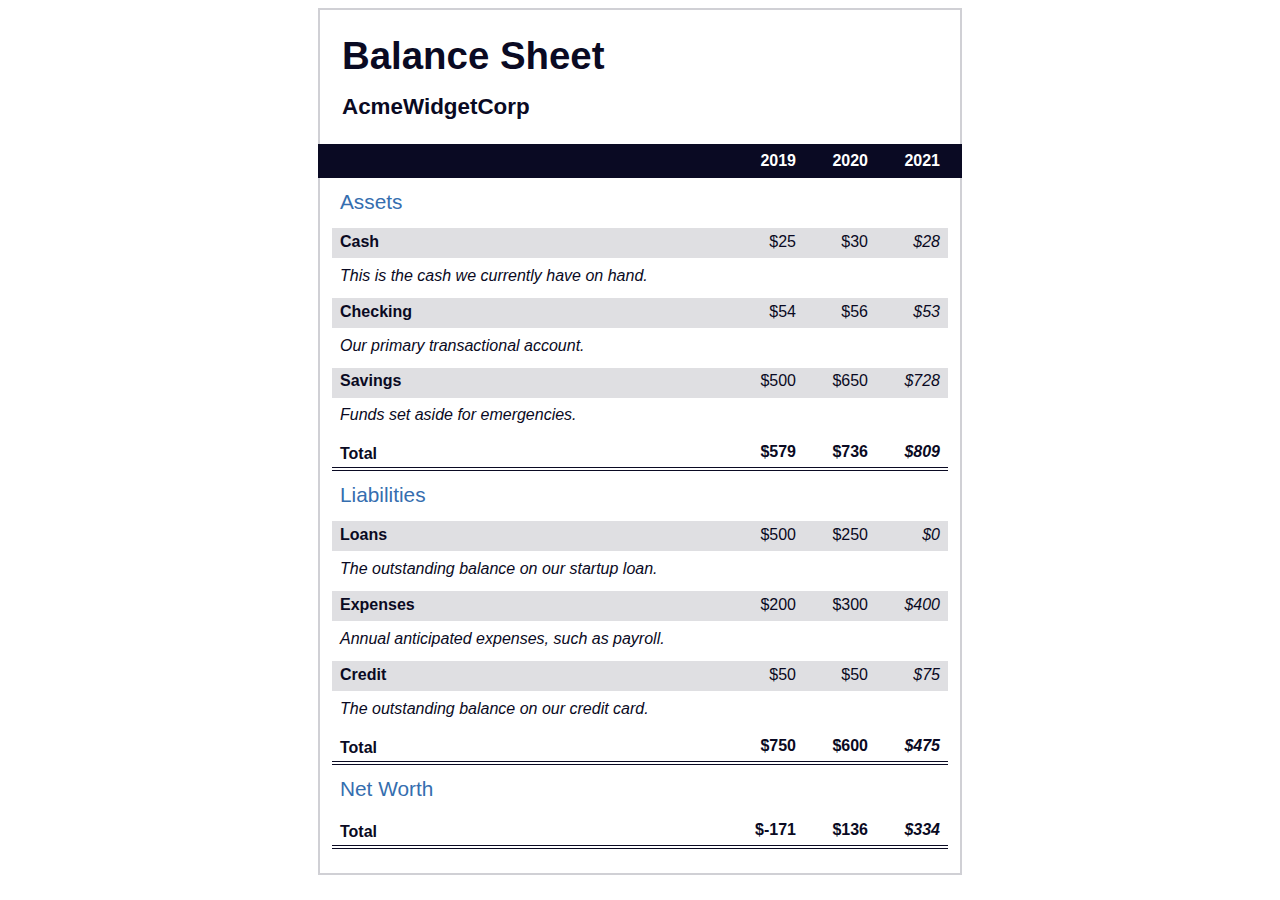
<file: BalanceSheet/index.html>
<!DOCTYPE html>
<html>
  <head>
    <meta charset="UTF-8">
    <meta name="viewport" content="width=device-width, initial-scale=1.0">
    <title>Balance Sheet</title>
    <link rel="stylesheet" type="text/css" href="./styles.css">
  </head>
  <body>
    <main>
      <section aria-labelledby="table_header">
        <h1 id="table_header">
          <span class="flex">
            <span>AcmeWidgetCorp</span>
            <span>Balance Sheet</span>
          </span>
        </h1>
        <div id="years" aria-hidden="true">
          <span class="year">2019</span>
          <span class="year">2020</span>
          <span class="year">2021</span>
        </div>
        <div class="table-wrap">
          <table>
            <caption>Assets</caption>
            <thead>
              <tr>
                <td></td>
                <th><span class="sr-only year">2019</span></th>
                <th><span class="sr-only year">2020</span></th>
                <th class="current"><span class="sr-only year">2021</span></th>
              </tr>
            </thead>
            <tbody>
              <tr class="data">
                <th>Cash <span class="description">This is the cash we currently have on hand.</span></th>
                <td>$25</td>
                <td>$30</td>
                <td class="current">$28</td>
              </tr>
              <tr class="data">
                <th>Checking <span class="description">Our primary transactional account.</span></th>
                <td>$54</td>
                <td>$56</td>
                <td class="current">$53</td>
              </tr>
              <tr class="data">
                <th>Savings <span class="description">Funds set aside for emergencies.</span></th>
                <td>$500</td>
                <td>$650</td>
                <td class="current">$728</td>
              </tr>
              <tr class="total">
                <th>Total <span class="sr-only">Assets</span></th>
                <td>$579</td>
                <td>$736</td>
                <td class="current">$809</td>
              </tr>
            </tbody>
          </table>
          <table>
            <caption>Liabilities</caption>
            <thead>
              <tr>
              <td></td>
              <th><span class="sr-only">2019</span></th>
              <th><span class="sr-only">2020</span></th>
              <th><span class="sr-only">2021</span></th>
              </tr>
            </thead>
            <tbody>
              <tr class="data">
                <th>Loans <span class="description">The outstanding balance on our startup loan.</span></th>
                <td>$500</td>
                <td>$250</td>
                <td class="current">$0</td>
              </tr>
              <tr class="data">
                <th>Expenses <span class="description">Annual anticipated expenses, such as payroll.</span></th>
                <td>$200</td>
                <td>$300</td>
                <td class="current">$400</td>
              </tr>
              <tr class="data">
                <th>Credit <span class="description">The outstanding balance on our credit card.</span></th>
                <td>$50</td>
                <td>$50</td>
                <td class="current">$75</td>
              </tr>
              <tr class="total">
                <th>Total <span class="sr-only">Liabilities</span></th>
                <td>$750</td>
                <td>$600</td>
                <td class="current">$475</td>
              </tr>
            </tbody>
          </table>
          <table>
            <caption>Net Worth</caption>
            <thead>
              <tr>
              <td></td>
              <th><span class="sr-only">2019</span></th>
              <th><span class="sr-only">2020</span></th>
              <th><span class="sr-only">2021</span></th>
              </tr>
            </thead>
            <tbody>
              <tr class="total">
                <th>Total <span class="sr-only">Net Worth</span></th>
                <td>$-171</td>
                <td>$136</td>
                <td class="current">$334</td>
              </tr>
            </tbody>
          </table>
        </div>
      </section>
    </main>
  </body>
</html>
</file>
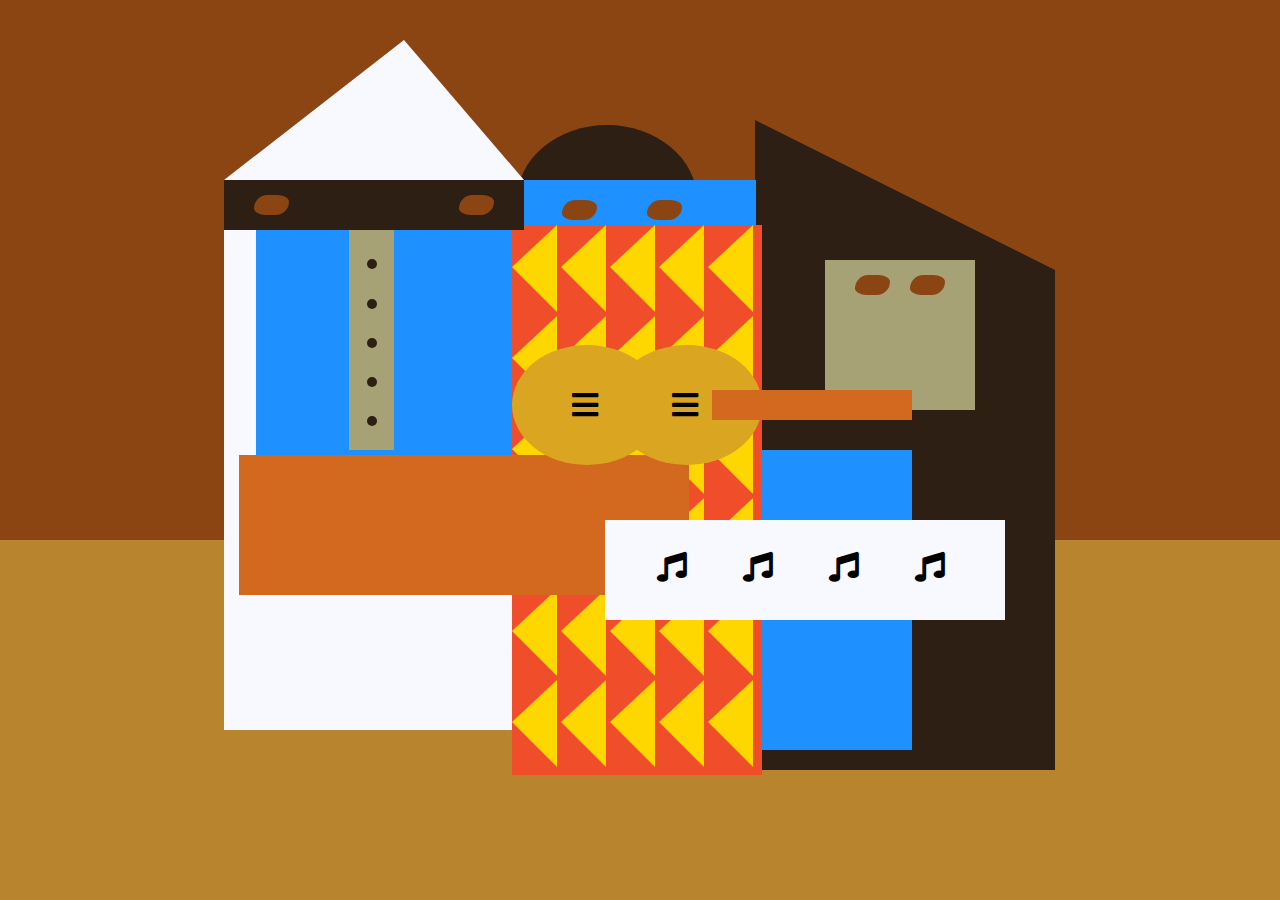
<file: PicassoPainting/index.html>
<!DOCTYPE html>
<html>
  <head>
    <meta charset="utf-8">
    <title>Picasso Painting</title>
    <link rel="stylesheet" type="text/css" href="./styles.css" />
    <link rel="stylesheet" href="https://use.fontawesome.com/releases/v5.8.2/css/all.css">
  </head>
  <body>
    <div id="back-wall"></div>
        <div class="characters">
          <div id="offwhite-character">
            <div id="white-hat"></div>
            <div id="black-mask">
              <div class="eyes left"></div>
              <div class="eyes right"></div>
            </div>
            <div id="gray-instrument">
              <div class="black-dot"></div>
              <div class="black-dot"></div>
              <div class="black-dot"></div>
              <div class="black-dot"></div>
              <div class="black-dot"></div>
            </div>
            <div id="tan-table"></div>
          </div>
          <div id="black-character">
            <div id="black-hat"></div>
            <div id="gray-mask">
              <div class="eyes left"></div>
              <div class="eyes right"></div>
            </div>
            <div id="white-paper">
              <i class="fas fa-music"></i>
              <i class="fas fa-music"></i>
              <i class="fas fa-music"></i>
              <i class="fas fa-music"></i>
            </div>
          </div>
          <div class="blue" id="blue-left"></div>
          <div class="blue" id="blue-right"></div>
          <div id="orange-character">
            <div id="black-round-hat"></div>
            <div id="eyes-div">
              <div class="eyes left"></div>
              <div class="eyes right"></div>
            </div>
            <div id="triangles">
              <div class="triangle"></div>
              <div class="triangle"></div>
              <div class="triangle"></div>
              <div class="triangle"></div>
              <div class="triangle"></div>
              <div class="triangle"></div>
              <div class="triangle"></div>
              <div class="triangle"></div>
              <div class="triangle"></div>
              <div class="triangle"></div>
              <div class="triangle"></div>
              <div class="triangle"></div>
              <div class="triangle"></div>
              <div class="triangle"></div>
              <div class="triangle"></div>
              <div class="triangle"></div>
              <div class="triangle"></div>
              <div class="triangle"></div>
              <div class="triangle"></div>
              <div class="triangle"></div>
              <div class="triangle"></div>
              <div class="triangle"></div>
              <div class="triangle"></div>
              <div class="triangle"></div>
              <div class="triangle"></div>
              <div class="triangle"></div>
              <div class="triangle"></div>
              <div class="triangle"></div>
              <div class="triangle"></div>
              <div class="triangle"></div>
            </div>
            <div id="guitar">
              <div class="guitar" id="guitar-left">
                <i class="fas fa-bars"></i>
              </div>
              <div class="guitar" id="guitar-right">
                <i class="fas fa-bars"></i>
              </div>
              <div id="guitar-neck"></div>
            </div>
          </div>
        </div>
  </body>
</html>
</file>
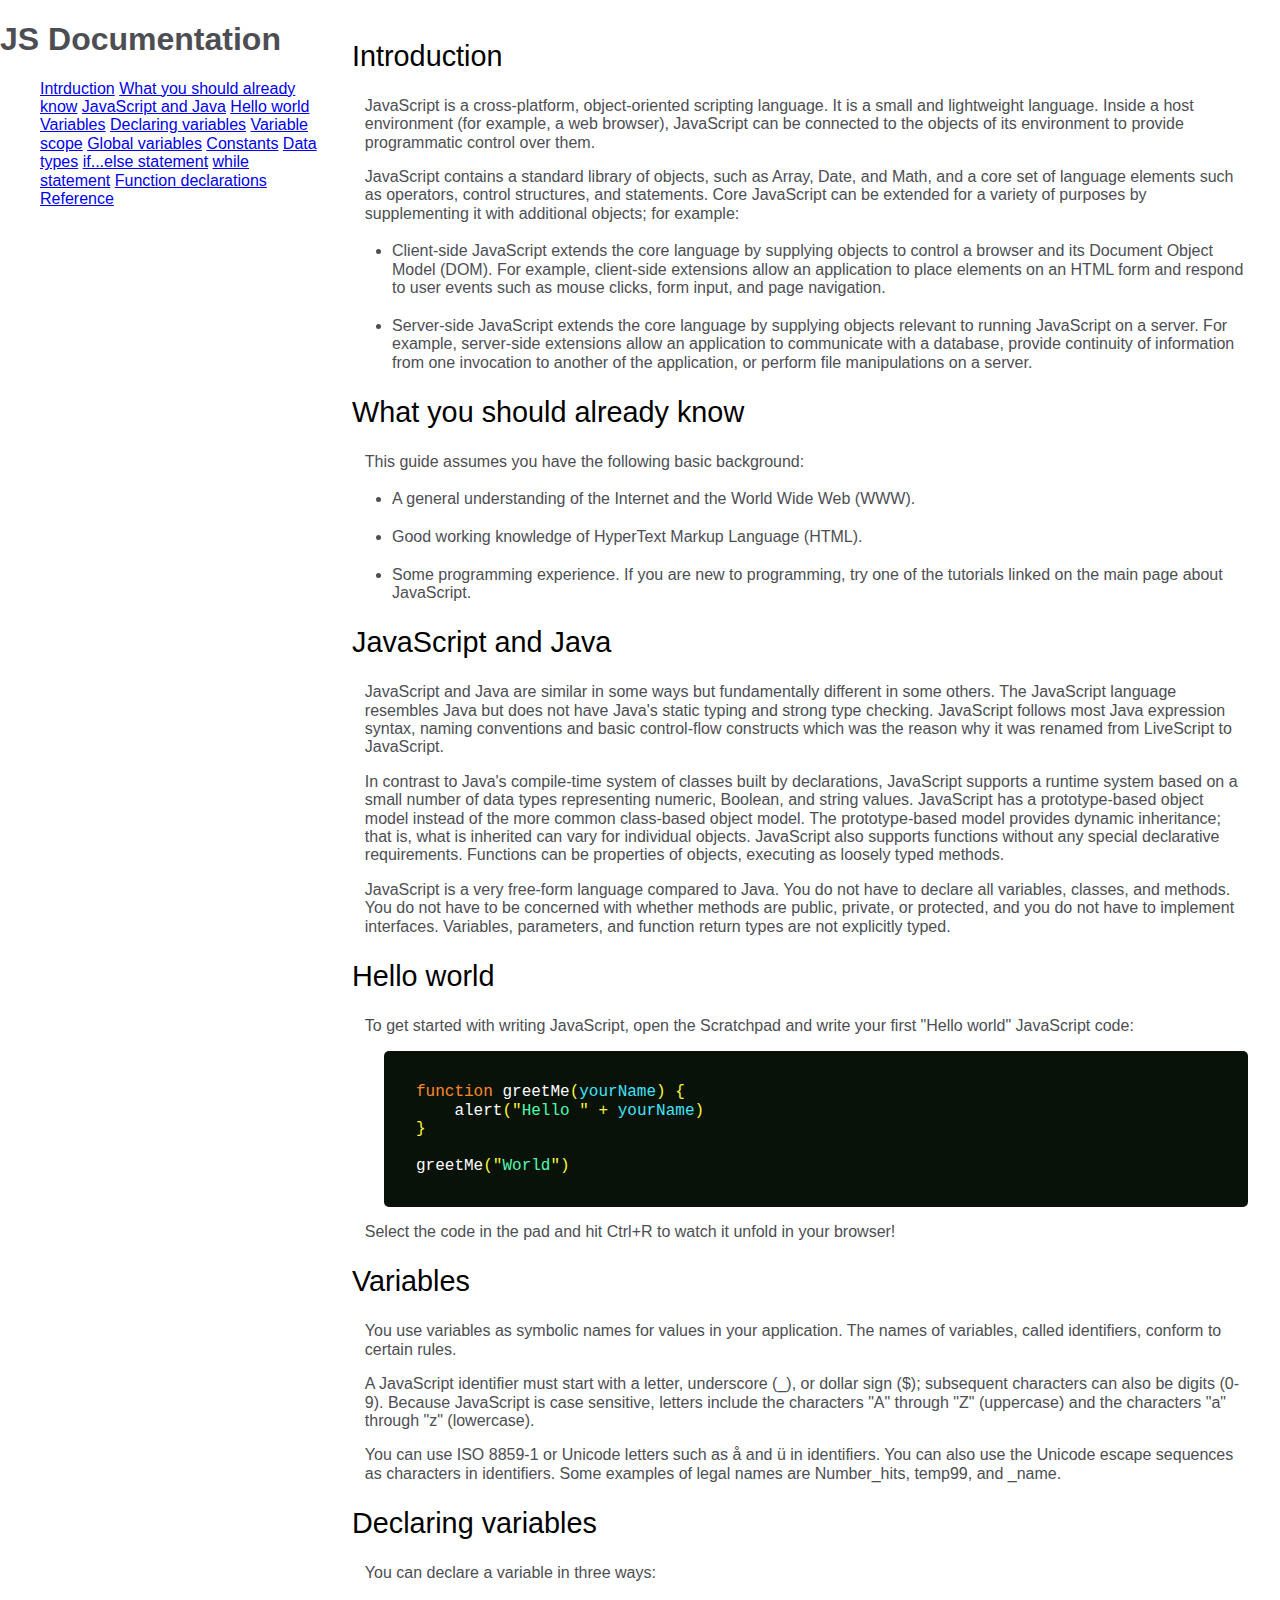
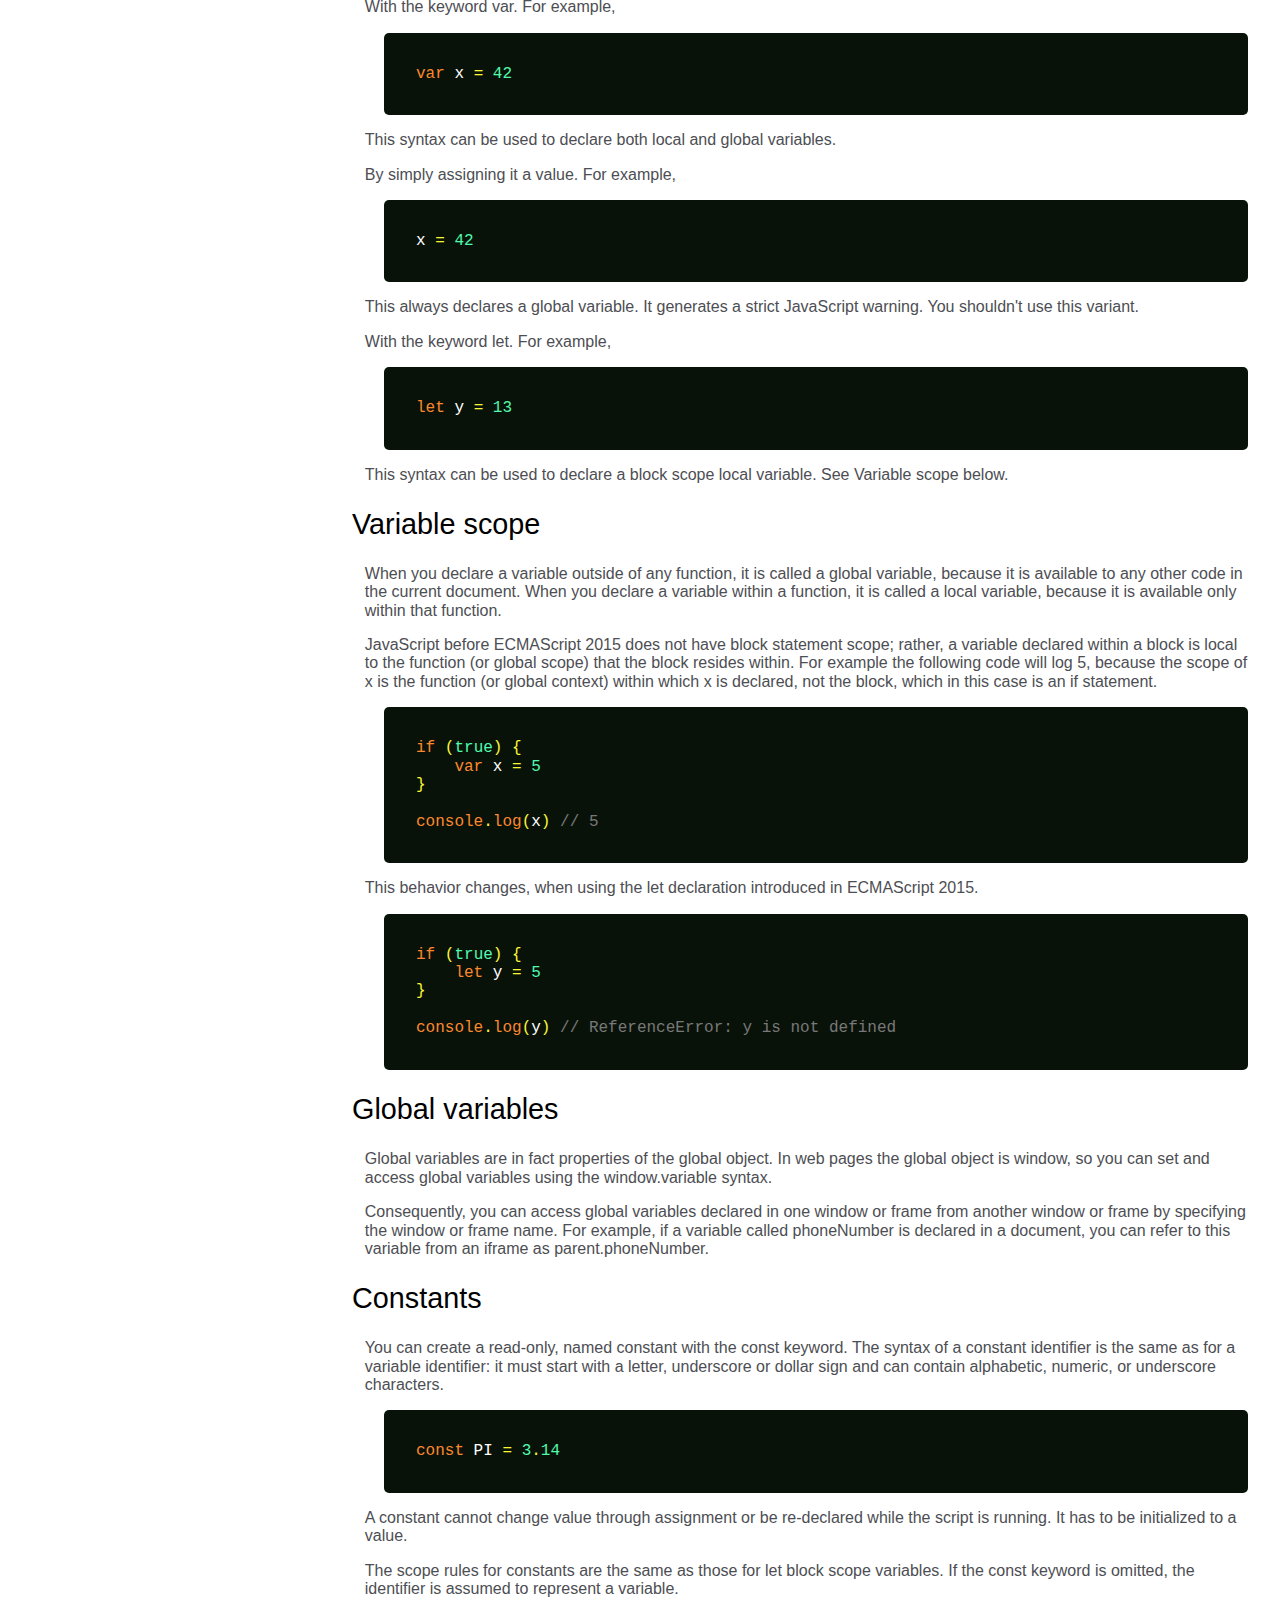
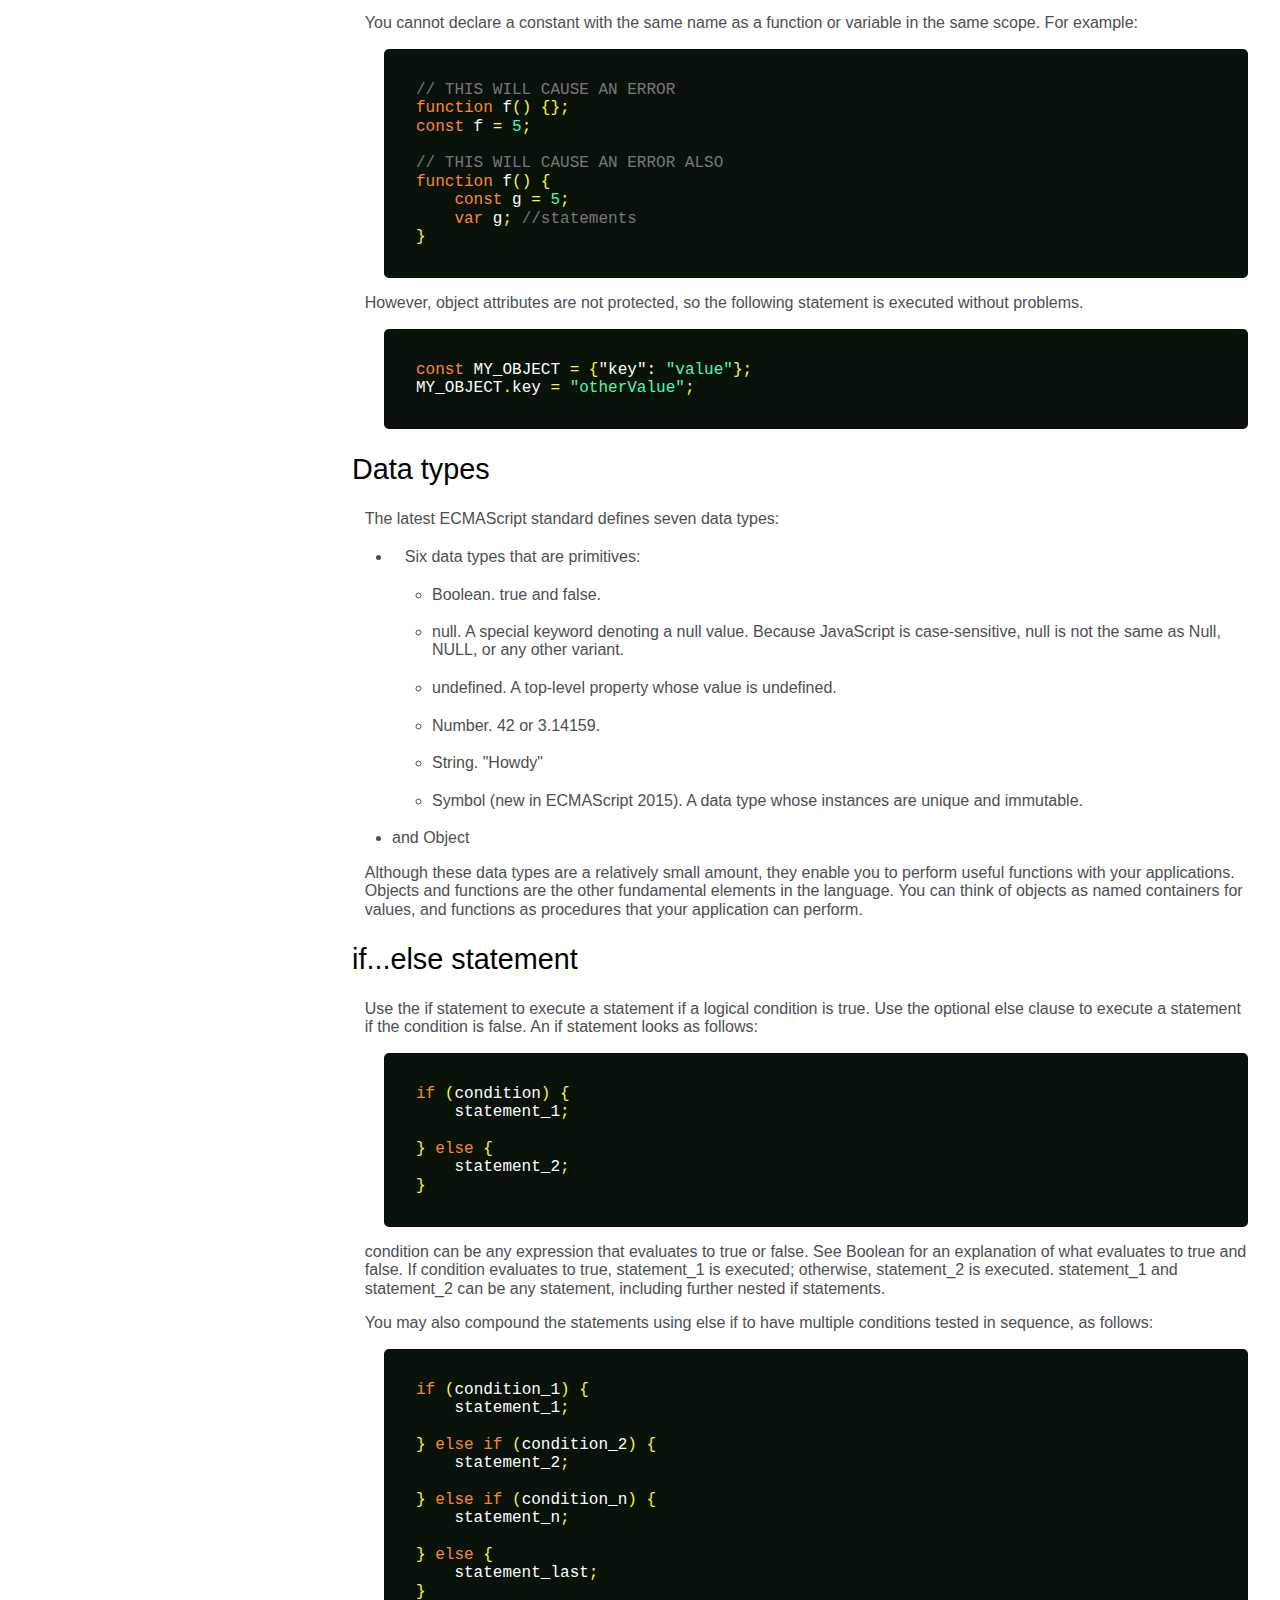
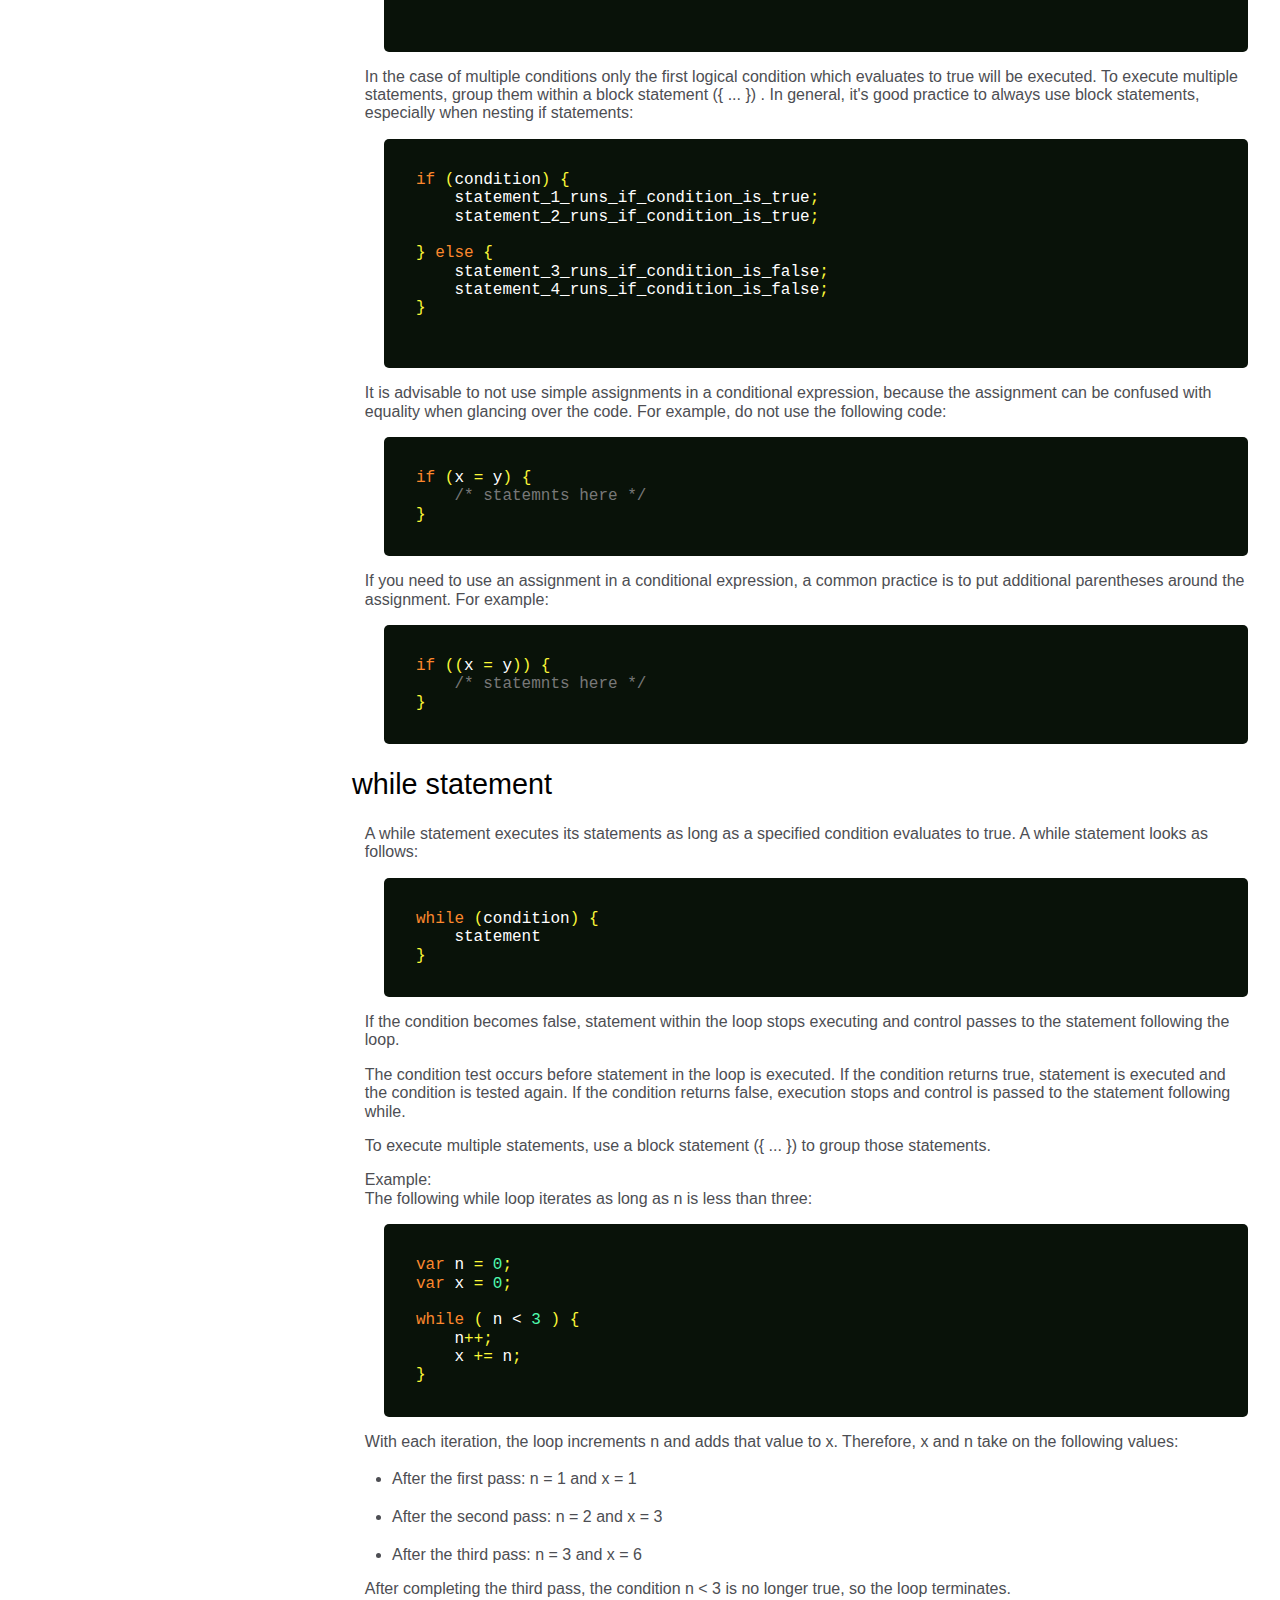
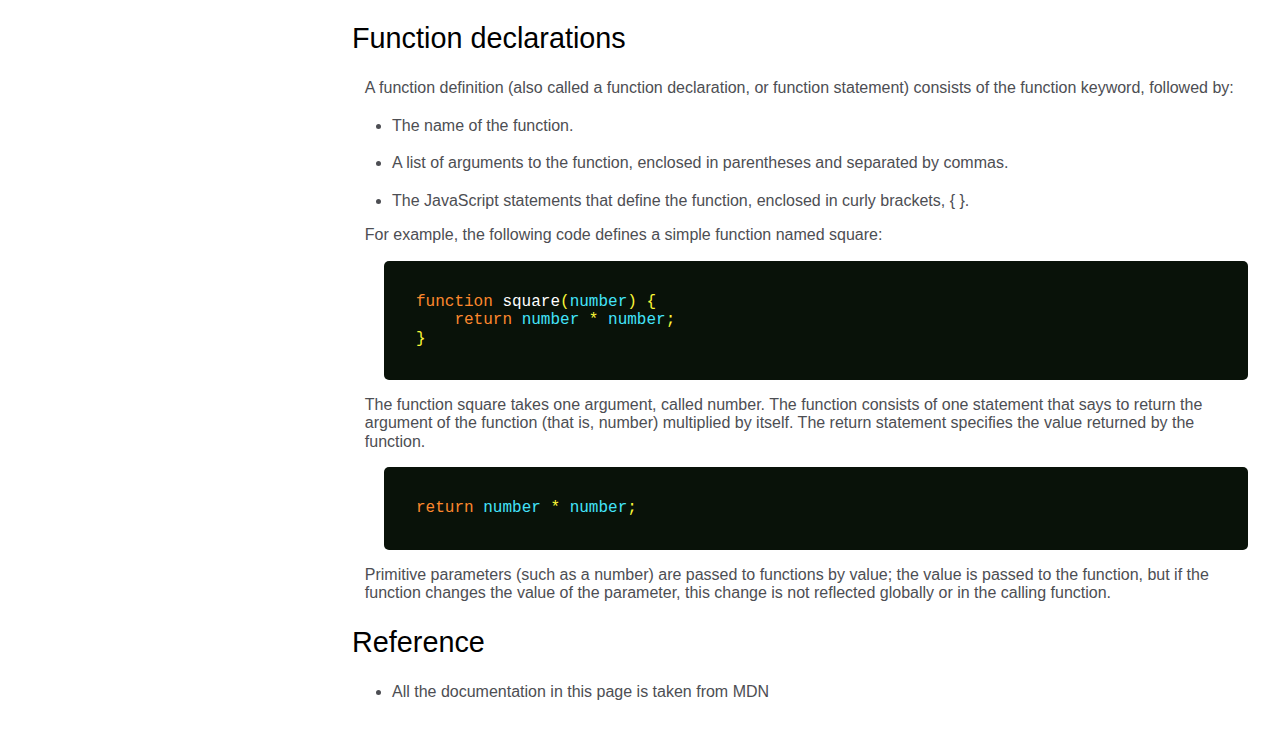
<file: TechnicalDcoumentPage/index.html>
<!DOCTYPE html>
<html lang="en">

<head>
    <meta charset="UTF-8">
    <meta http-equiv="X-UA-Compatible" content="IE=edge">
    <meta name="viewport" content="width=device-width, initial-scale=1.0">
    <title>JS Documentation</title>
    <link rel="stylesheet" href="normalize.css">
    <link rel="stylesheet" href="styles.css">
</head>

<body>


    <nav>
        <h1>JS Documentation</h1>
        <ul>
            <ii><a href="#introduction">Intrduction</a></ii>
            <ii><a href="#known">What you should already know</a></ii>
            <ii><a href="#JS&Java">JavaScript and Java</a></ii>
            <ii><a href="#helloWorld">Hello world</a></ii>
            <ii><a href="#variables">Variables</a></ii>
            <ii><a href="#declaringVariables">Declaring variables</a></ii>
            <ii><a href="#variableScope">Variable scope</a></ii>
            <ii><a href="#globalVariables">Global variables</a></ii>
            <ii><a href="#constant">Constants</a></ii>
            <ii><a href="#dataTypes">Data types</a></ii>
            <ii><a href="ifElse">if...else statement</a></ii>
            <ii><a href="whileStatement">while statement</a></ii>
            <ii><a href="functionDeclarations">Function declarations</a></ii>
            <ii><a href="reference">Reference</a></li>
        </ul>
    </nav>
    <main>
        <section aria-labelledby="introduction">
            <h2 id="introduction">Introduction</h2>
            <p>JavaScript is a cross-platform, object-oriented scripting language. It is a small and lightweight
                language. Inside a host environment (for example, a web browser), JavaScript can be connected to the
                objects of its environment to provide programmatic control over them.</p>
            <p>JavaScript contains a standard library of objects, such as Array, Date, and Math, and a core set of
                language elements such as operators, control structures, and statements. Core JavaScript can be extended
                for a variety of purposes by supplementing it with additional objects; for example:</p>
            <ul>
                <li>
                    Client-side JavaScript extends the core language by supplying objects to control a browser and its
                    Document Object Model (DOM). For example, client-side extensions allow an application to place
                    elements on an HTML form and respond to user events such as mouse clicks, form input, and page
                    navigation.
                </li>
                <li>
                    Server-side JavaScript extends the core language by supplying objects relevant to running JavaScript
                    on a server. For example, server-side extensions allow an application to communicate with a
                    database, provide continuity of information from one invocation to another of the application, or
                    perform file manipulations on a server.
                </li>
            </ul>
        </section>
        <section aria-labelledby="known">
            <h2 id="known">What you should already know</h2>
            <p>This guide assumes you have the following basic background:</p>
            <ul>
                <li>A general understanding of the Internet and the World Wide Web (WWW).</li>
                <li>Good working knowledge of HyperText Markup Language (HTML).</li>
                <li>Some programming experience. If you are new to programming, try one of the tutorials linked on the
                    main page about JavaScript.</li>
            </ul>
        </section>
        <section aria-labelledby="JS&Java">
            <h2 id="JS&Java">JavaScript and Java</h2>
            <p>JavaScript and Java are similar in some ways but fundamentally different in some others. The JavaScript
                language resembles Java but does not have Java's static typing and strong type checking. JavaScript
                follows most Java expression syntax, naming conventions and basic control-flow constructs which was the
                reason why it was renamed from LiveScript to JavaScript.</p>
            <P>In contrast to Java's compile-time system of classes built by declarations, JavaScript supports a runtime
                system based on a small number of data types representing numeric, Boolean, and string values.
                JavaScript has a prototype-based object model instead of the more common class-based object model. The
                prototype-based model provides dynamic inheritance; that is, what is inherited can vary for individual
                objects. JavaScript also supports functions without any special declarative requirements. Functions can
                be properties of objects, executing as loosely typed methods.</P>
            <P>JavaScript is a very free-form language compared to Java. You do not have to declare all variables,
                classes, and methods. You do not have to be concerned with whether methods are public, private, or
                protected, and you do not have to implement interfaces. Variables, parameters, and function return types
                are not explicitly typed.</P>
        </section>
        <section aria-labelledby="helloWorld">
            <h2 id="helloWorld">Hello world</h2>
            <p>To get started with writing JavaScript, open the Scratchpad and write your first "Hello world" JavaScript
                code:</p>
            <pre><code><span class="keyword">function</span> <span class="identifier">greetMe</span><span class="operator">(</span><span class="argument">yourName</span><span class="operator">)</span> <span class="operator">{</span>
    <span class="identifier">alert</span><span class="operator">(</span><span class="value"><span class="operator">"</span>Hello <span class="operator">"</span></span> <span class="operator">+</span> <span class="argument">yourName</span><span class="operator">)</span>                     
<span class="operator">}</span>
    
<span class="identifier">greetMe</span><span class="operator">("</span><span class="value">World</span><span class="operator">")</span></code></pre>

            <p>Select the code in the pad and hit Ctrl+R to watch it unfold in your browser!</p>
        </section>

        <section aria-labelledby="variables">
            <h2 id="variables">Variables</h2>
            <p>You use variables as symbolic names for values in your application. The names of variables, called
                identifiers, conform to certain rules.</p>
            <p>A JavaScript identifier must start with a letter, underscore (_), or dollar sign ($); subsequent
                characters can also be digits (0-9). Because JavaScript is case sensitive, letters include the
                characters "A" through "Z" (uppercase) and the characters "a" through "z" (lowercase).</p>
            <p>You can use ISO 8859-1 or Unicode letters such as å and ü in identifiers. You can also use the Unicode
                escape sequences as characters in identifiers. Some examples of legal names are Number_hits, temp99, and
                _name.</p>
        </section>
        <section aria-labelledby="declaringVariables">
            <h2 id="declaringVariables">Declaring variables</h2>
            <p>You can declare a variable in three ways:</p>
            <p>With the keyword var. For example,</p>
            <pre><code><span class="keyword">var</span> <span class="identifier">x</span> <span class="operator">=</span> <span class="value">42</span></code></pre>
            <p>This syntax can be used to declare both local and global variables.</p>
            <p>By simply assigning it a value. For example,</p>
            <pre><code><span class="identifier">x</span> <span class="operator">=</span> <span class="value">42</span></code></pre>
            <p>This always declares a global variable. It generates a strict JavaScript warning. You shouldn't use this
                variant.</p>
            <p>With the keyword let. For example,</p>
            <pre><code><span class="keyword">let</span> <span class="identifier">y</span> <span class="operator">=</span> <span class="value">13</span></code></pre>
            <p>This syntax can be used to declare a block scope local variable. See Variable scope below.</p>
        </section>
        <section aria-labelledby="variableScope">
            <h2 id="variableScope">Variable scope</h2>
            <p>When you declare a variable outside of any function, it is called a global variable, because it is
                available to any other code in the current document. When you declare a variable within a function, it
                is called a local variable, because it is available only within that function.</p>
            <p>JavaScript before ECMAScript 2015 does not have block statement scope; rather, a variable declared within
                a block is local to the function (or global scope) that the block resides within. For example the
                following code will log 5, because the scope of x is the function (or global context) within which x is
                declared, not the block, which in this case is an if statement.</p>
            <pre><code><span class="keyword">if</span> <span class="operator">(</span><span class="value">true</span><span class="operator">) {
    </span><span class="keyword">var</span> <span class="identifier">x</span> <span class="operator">=</span> <span class="value">5</span>
<span class="operator">}</span>

<span class="keyword">console</span><span class="operator">.</span><span class="keyword">log</span><span class="operator">(</span><span class="identifier">x</span><span class="operator">)</span> <span class="comment">// 5</span></code></pre>
            <p>This behavior changes, when using the let declaration introduced in ECMAScript 2015.</p>
            <pre><code><span class="keyword">if</span> <span class="operator">(</span><span class="value">true</span><span class="operator">) {</span>
    <span class="keyword">let</span> <span class="identifier">y</span> <span class="operator">=</span> <span class="value">5</span>
<span class="operator">}</span>

<span class="keyword">console</span><span class="operator">.</span><span class="keyword">log</span><span class="operator">(</span><span class="identifier">y</span><span class="operator">)</span> <span class="comment">// ReferenceError: y is not defined</span></code></pre>
        </section>
        <section aria-labelledby="globalVariables">
            <h2 id="globalVariables">Global variables</h2>
            <p>Global variables are in fact properties of the global object. In web pages the global object is window,
                so you can set and access global variables using the window.variable syntax.</p>
            <p>Consequently, you can access global variables declared in one window or frame from another window or
                frame by specifying the window or frame name. For example, if a variable called phoneNumber is declared
                in a document, you can refer to this variable from an iframe as parent.phoneNumber.</p>
        </section>
        <section aria-labelledby="constant">
            <h2 id="constant">Constants</h2>
            <p>You can create a read-only, named constant with the const keyword. The syntax of a constant identifier is
                the same as for a variable identifier: it must start with a letter, underscore or dollar sign and can
                contain alphabetic, numeric, or underscore characters.</p>
                <pre><code id="display"><span class="keyword">const</span> PI <span class="operator">=</span> <span class="value">3</span><span class="operator">.</span><span class="value">14</span></code></pre>
            <p>A constant cannot change value through assignment or be re-declared while the script is running. It has
                to be initialized to a value.</p>
            <p>The scope rules for constants are the same as those for let block scope variables. If the const keyword
                is omitted, the identifier is assumed to represent a variable.</p>
            <p>You cannot declare a constant with the same name as a function or variable in the same scope. For
                example:</p>
                <pre><code id="display"><span class="comment">// THIS WILL CAUSE AN ERROR</span> <span class="keyword">
function</span> f<span class="operator">(</span><span class="argument"></span><span class="operator">)</span> <span class="operator">{</span><span class="operator">}</span><span class="operator">;</span>
<span class="keyword">const</span> f <span class="operator">=</span> <span class="value">5</span><span class="operator">;</span>

<span class="comment">// THIS WILL CAUSE AN ERROR ALSO</span><span class="keyword">
function</span> f<span class="operator">(</span><span class="argument"></span><span class="operator">)</span> <span class="operator">{</span>
    <span class="keyword">const</span> g <span class="operator">=</span> <span class="value">5</span><span class="operator">;</span>
    <span class="keyword">var</span> g<span class="operator">;</span> <span class="comment">//statements</span>
<span class="operator">}</span></code></pre>
            <p>However, object attributes are not protected, so the following statement is executed without problems.
            </p>            
            <pre><code><span class="keyword">const</span> MY_OBJECT <span class="operator">=</span> <span class="operator">{</span>"key":<span class="value"> "value"</span><span class="operator">}</span><span class="operator">;</span>
MY_OBJECT<span class="operator">.</span>key <span class="operator">=</span> <span class="value">"otherValue"</span><span class="operator">;</span></code></pre>
        </section>
        <section aria-labelledby="dataTypes">
            <h2 id="dataTypes">Data types</h2>
            <p>The latest ECMAScript standard defines seven data types:
            <ul>
                <li>
                    <p>Six data types that are primitives:</p>
                    <ul>
                        <li>Boolean. true and false.</li>
                        <li>null. A special keyword denoting a null value. Because JavaScript is case-sensitive, null is
                            not the same as Null, NULL, or any other variant.</li>
                        <li>undefined. A top-level property whose value is undefined.</li>
                        <li>Number. 42 or 3.14159.</li>
                        <li>String. "Howdy"</li>
                        <li>Symbol (new in ECMAScript 2015). A data type whose instances are unique and immutable.</li>
                    </ul>
                </li>
                <li>and Object</li>
            </ul>
            <p>Although these data types are a relatively small amount, they enable you to perform useful functions with
                your applications. Objects and functions are the other fundamental elements in the language. You can
                think of objects as named containers for values, and functions as procedures that your application can
                perform.</p>
        </section>
        <section aria-labelledby="ifElse">
            <h2 id="ifElse">if...else statement</h2>
            <p>Use the if statement to execute a statement if a logical condition is true. Use the optional else clause
                to execute a statement if the condition is false. An if statement looks as follows:</p>
            <pre><code><span class="keyword">if</span> <span class="operator">(</span>condition<span class="operator">)</span> <span class="operator">{</span>
    statement_1<span class="operator">;</span>

<span class="operator">}</span> <span class="keyword">else</span> <span class="operator">{</span> 
    statement_2<span class="operator">;</span>
<span class="operator">}</span></code></pre>
            <p>condition can be any expression that evaluates to true or false. See Boolean for an explanation of what
                evaluates to true and false. If condition evaluates to true, statement_1 is executed; otherwise,
                statement_2 is executed. statement_1 and statement_2 can be any statement, including further nested if
                statements.</p>
            <p>You may also compound the statements using else if to have multiple conditions tested in sequence, as
                follows:</p>
            <pre><code><span class="keyword">if</span> <span class="operator">(</span>condition_1<span class="operator">)</span> <span class="operator">{</span>
    statement_1<span class="operator">;</span>

<span class="operator">}</span> <span class="keyword">else</span> <span class="keyword">if</span> <span class="operator">(</span>condition_2<span class="operator">)</span> <span class="operator">{</span>
    statement_2<span class="operator">;</span>

<span class="operator">}</span> <span class="keyword">else</span> <span class="keyword">if</span> <span class="operator">(</span>condition_n<span class="operator">)</span> <span class="operator">{</span>
    statement_n<span class="operator">;</span>

<span class="operator">}</span> <span class="keyword">else</span> <span class="operator">{</span>
    statement_last<span class="operator">;</span>
<span class="operator">}</span></code>
            </pre>
            <p>In the case of multiple conditions only the first logical condition which evaluates to true will be
                executed. To execute multiple statements, group them within a block statement ({ ... }) . In general,
                it's good practice to always use block statements, especially when nesting if statements:</p>
            <pre><code><span class="keyword">if</span> <span class="operator">(</span>condition<span class="operator">)</span> <span class="operator">{</span>
    statement_1_runs_if_condition_is_true<span class="operator">;</span>
    statement_2_runs_if_condition_is_true<span class="operator">;</span>

<span class="operator">}</span> <span class="keyword">else</span> <span class="operator">{</span>
    statement_3_runs_if_condition_is_false<span class="operator">;</span>
    statement_4_runs_if_condition_is_false<span class="operator">;</span>
<span class="operator">}</span></code>
            </pre>
            <p>It is advisable to not use simple assignments in a conditional expression, because the assignment can be
                confused with equality when glancing over the code. For example, do not use the following code:</p>
            <pre><code><span class="keyword">if</span> <span class="operator">(</span>x <span class="operator">=</span> y<span class="operator">)</span> <span class="operator">{</span>
    <span class="comment">/* statemnts here */</span>
<span class="operator">}</span>
</code></pre>        
            <p>If you need to use an assignment in a conditional expression, a common practice is to put additional
                parentheses around the assignment. For example:</p>
<pre><code><span class="keyword">if</span> <span class="operator">((</span>x <span class="operator">=</span> y<span class="operator">))</span> <span class="operator">{</span>
    <span class="comment">/* statemnts here */</span>
<span class="operator">}</span>
</code></pre>
        </section>
        <section aria-labelledby="whileStatement">
            <h2 id="whileStatement">while statement</h2>
            <p>A while statement executes its statements as long as a specified condition evaluates to true. A while
                statement looks as follows:</p>
            <pre><code><span class="keyword">while</span> <span class="operator">(</span>condition<span class="operator">)</span> <span class="operator">{</span>
    statement
<span class="operator">}</span></code></pre>
            <p>If the condition becomes false, statement within the loop stops executing and control passes to the
                statement following the loop.</p>
            <p>The condition test occurs before statement in the loop is executed. If the condition returns true,
                statement is executed and the condition is tested again. If the condition returns false, execution stops
                and control is passed to the statement following while.</p>
            <p>To execute multiple statements, use a block statement ({ ... }) to group those statements.</p>
            <p>Example: <br>
                The following while loop iterates as long as n is less than three:
            </p>
            <pre><code><span class="keyword">var</span> n <span class="operator">=</span> <span class="value">0</span><span class="operator">;</span>
<span class="keyword">var</span> x <span class="operator">=</span> <span class="value">0</span><span class="operator">;</span>

<span class="keyword">while</span> <span class="operator">(</span> n < <span class="value">3</span><span class="operator"> )</span> <span class="operator">{</span>
    n<span class="operator">+</span><span class="operator">+</span><span class="operator">;</span>
    x <span class="operator">+</span><span class="operator">=</span> n<span class="operator">;</span>
<span class="operator">}</span></code></pre>
            <p>With each iteration, the loop increments n and adds that value to x. Therefore, x and n take on the
                following values:</p>
            <ul>
                <li>After the first pass: n = 1 and x = 1</li>
                <li>After the second pass: n = 2 and x = 3</li>
                <li>After the third pass: n = 3 and x = 6</li>
            </ul>
            <p>After completing the third pass, the condition n &lt; 3 is no longer true, so the loop terminates.</p>
        </section>
        <section aria-labelledby="functionDeclarations">
            <h2 id="functionDeclarations">Function declarations</h2>
            <p>A function definition (also called a function declaration, or function statement) consists of the
                function keyword, followed by:</p>
            <ul>
                <li>The name of the function.</li>
                <li>A list of arguments to the function, enclosed in parentheses and separated by commas.</li>
                <li>The JavaScript statements that define the function, enclosed in curly brackets, { }.</li>
            </ul>
            <p>For example, the following code defines a simple function named square:</p>
            <pre><code><span class="keyword">function</span> square<span class="operator">(</span><span class="argument">number</span><span class="operator">)</span> <span class="operator">{</span> 
    <span class="keyword">return</span> <span class="argument">number</span> <span class="operator">*</span> <span class="argument">number</span><span class="operator">;</span>
<span class="operator">}</span></code></pre>
            <p>The function square takes one argument, called number. The function consists of one statement that says
                to return the argument of the function (that is, number) multiplied by itself. The return statement
                specifies the value returned by the function.</p>
            <pre><code><span class="keyword">return</span> <span class="argument">number</span> <span class="operator">*</span> <span class="argument">number</span><span class="operator">;</span></code></pre>
            <p>Primitive parameters (such as a number) are passed to functions by value; the value is passed to the
                function, but if the function changes the value of the parameter, this change is not reflected globally
                or in the calling function.</p>
        </section>
        <section aria-labelledby="reference">
            <h2 id="reference">Reference</h2>
            <ul>
                <li>All the documentation in this page is taken from MDN</li>
            </ul>
        </section>

    </main>

</body>

</html>
</file>
<file: BalanceSheet/styles.css>
span[class~="sr-only"] {
    border: 0 !important;
    clip: rect(1px, 1px, 1px, 1px) !important;
    clip-path: inset(50%) !important;
    -webkit-clip-path: inset(50%) !important;
    height: 1px !important;
    width: 1px !important;
    position: absolute !important;
    overflow: hidden !important;
    white-space: nowrap !important;
    padding: 0 !important;
    margin: -1px !important;
  }
  
  html {
    box-sizing: border-box;
  }
  
  body {
    font-family: sans-serif;
    color: #0a0a23;
  }
  
  h1 {
    max-width: 37.25rem;
    margin: 0 auto;
    padding: 1.5rem 1.25rem;
  }
  
  h1 .flex {
    display: flex;
    flex-direction: column-reverse;
    gap: 1rem;
  }
  
  h1 .flex span:first-of-type {
    font-size: 0.7em;
  }
  
  h1 .flex span:last-of-type {
    font-size: 1.2em;
  }
  
  section {
    max-width: 40rem;
    margin: 0 auto;
    border: 2px solid #d0d0d5;
  }
  
  #years {
    display: flex;
    justify-content: flex-end;
    position: sticky;
    top: 0;
    background: #0a0a23;
    color: #fff;
    z-index: 999;
    padding: 0.5rem calc(1.25rem + 2px) 0.5rem 0;
    margin: 0 -2px;
  }
  
  #years span[class] {
    font-weight: bold;
    width: 4.5rem;
    text-align: right;
  }
  
  .table-wrap {
    padding: 0 0.75rem 1.5rem 0.75rem;
  }
  
  table {
    border-collapse: collapse;
    border: 0;
    width: 100%;
    position: relative;
    margin-top: 3rem;
  }
  
  table caption {
    color: #356eaf;
    font-size: 1.3em;
    font-weight: normal;
    position: absolute;
    top: -2.25rem;
    left: 0.5rem;
  }
  
  tbody td {
    width: 100vw;
    min-width: 4rem;
    max-width: 4rem;
  }
  
  tbody th {
    width: calc(100% - 12rem);
  }
  
  tr[class="total"] {
    border-bottom: 4px double #0a0a23;
    font-weight: bold;
  }
  
  tr[class="total"] th {
    text-align: left;
    padding: 0.5rem 0 0.25rem 0.5rem;
  }
  
  tr.total td {
    text-align: right;
    padding: 0 0.25rem;
  }
  
  tr.total td:nth-of-type(3) {
    padding-right: 0.5rem;
  }
  
  tr.total:hover {
    background-color: #99c9ff;
  }
  
  td.current {
    font-style: italic;
  }
  
  tr.data {
    background-image: linear-gradient(to bottom, #dfdfe2 1.845rem, white 1.845rem);
  }
  
  tr.data th {
    text-align: left;
    padding-top: 0.3rem;
    padding-left: 0.5rem;
  }
  
  tr.data th .description {
    display: block;
    font-weight: normal;
    font-style: italic;
    padding: 1rem 0 0.75rem;
    margin-right: -13.5rem;
  }
  
  tr.data td {
    vertical-align: top;
    padding: 0.3rem 0.25rem 0;
    text-align: right;
  }
  
  tr.data td:last-of-type {
    padding-right: 0.5rem;
  }
</file>
<file: PicassoPainting/styles.css>
body {
    background-color: rgb(184, 132, 46);
  }
  
  #back-wall {
    background-color: #8B4513;
    width: 100%;
    height: 60%;
    position: absolute;
    top: 0;
    left: 0;
    z-index: -1;
  }
  
  #offwhite-character {
    width: 300px;
    height: 550px;
    background-color: GhostWhite;
    position: absolute;
    top: 20%;
    left: 17.5%;
  }
  
  #white-hat {
    width: 0;
    height: 0;
    border-style: solid;
    border-width: 0 120px 140px 180px;
    border-top-color: transparent;
    border-right-color: transparent;
    border-bottom-color: GhostWhite;
    border-left-color: transparent;
    position: absolute;
    top: -140px;
    left: 0;
  }
  
  #black-mask {
    width: 100%;
    height: 50px;
    background-color: rgb(45, 31, 19);
    position: absolute;
    top: 0;
    left: 0;
    z-index: 1;
  }
  
  #gray-instrument {
    width: 15%;
    height: 40%;
    background-color: rgb(167, 162, 117);
    position: absolute;
    top: 50px;
    left: 125px;
    z-index: 1;
  }
  
  .black-dot {
    width: 10px;
    height: 10px;
    background-color: rgb(45, 31, 19);
    border-radius: 50%;
    display: block;
    margin: auto;
    margin-top: 65%;
  }
  
  #tan-table {
    width: 450px;
    height: 140px;
    background-color: #D2691E;
    position: absolute;
    top: 275px;
    left: 15px;
    z-index: 1;
  }
  
  #black-character {
    width: 300px;
    height: 500px;
    background-color: rgb(45, 31, 19);
    position: absolute;
    top: 30%;
    left: 59%;
  }
  
  #black-hat {
    width: 0;
    height: 0;
    border-style: solid;
    border-width: 150px 0 0 300px;
    border-top-color: transparent;
    border-right-color: transparent;
    border-bottom-color: transparent;
    border-left-color: rgb(45, 31, 19);
    position: absolute;
    top: -150px;
    left: 0;
  }
  
  #gray-mask {
    width: 150px;
    height: 150px;
    background-color: rgb(167, 162, 117);
    position: absolute;
    top: -10px;
    left: 70px;
  }
  
  #white-paper {
    width: 400px;
    height: 100px;
    background-color: GhostWhite;
    position: absolute;
    top: 250px;
    left: -150px;
    z-index: 1;
  }
  
  .fa-music {
    display: inline-block;
    margin-top: 8%;
    margin-left: 13%;
  }
  
  .blue {
    background-color: #1E90FF;
  }
  
  #blue-left {
    width: 500px;
    height: 300px;
    position: absolute;
    top: 20%;
    left: 20%;
  }
  
  #blue-right {
    width: 400px;
    height: 300px;
    position: absolute;
    top: 50%;
    left: 40%;
  }
  
  #orange-character {
    width: 250px;
    height: 550px;
    background-color: rgb(240, 78, 42);
    position: absolute;
    top: 25%;
    left: 40%;
  }
  
  #black-round-hat {
    width: 180px;
    height: 150px;
    background-color: rgb(45, 31, 19);
    border-radius: 50%;
    position: absolute;
    top: -100px;
    left: 5px;
    z-index: -1;
  }
  
  #eyes-div {
    width: 180px;
    height: 50px;
    position: absolute;
    top: -40px;
    left: 20px;
    z-index: 3;
  }
  
  #triangles {
    width: 250px;
    height: 550px;
  }
  
  .triangle {
    width: 0;
    height: 0;
    border-style: solid;
    border-width: 42px 45px 45px 0;
    border-top-color: transparent;
    border-right-color: Gold; /* yellow */
    border-bottom-color: transparent;
    border-left-color: transparent;
    display: inline-block;
  }
  
  #guitar {
    width: 100%;
    height: 100px;
    position: absolute;
    top: 120px;
    left: 0px;
    z-index: 3;
  }
  
  .guitar {
    width: 150px;
    height: 120px;
    background-color: Goldenrod;
    border-radius: 50%;
  }
  
  #guitar-left {
    position: absolute;
    left: 0px;
  }
  
  #guitar-right {
    position: absolute;
    left: 100px;
  }
  
  .fa-bars {
    display: block;
    margin-top: 30%;
    margin-left: 40%;
  }
  
  #guitar-neck {
    width: 200px;
    height: 30px;
    background-color: #D2691E;
    position: absolute;
    top: 45px;
    left: 200px;
    z-index: 3;
  }
  
  .eyes {
    width: 35px;
    height: 20px;
    background-color: #8B4513;
    border-radius: 20px 50%;
  }
  
  .right {
    position: absolute;
    top: 15px;
    right: 30px;
  }
  
  .left {
    position: absolute;
    top: 15px;
    left: 30px;
  }
  
  .fas {
    font-size: 30px;
  }
</file>
<file: TechnicalDcoumentPage/styles.css>
body {
    display: grid;
    grid-template-columns: minmax(150px, 25%) 1fr;
    font-family: 'Open Sans', Arial, sans-serif;
    color: #4d4e53;
}

main {
    padding: 1rem 2rem;
}


h2 {
    font-weight: 500;
    font-size: 1.8rem;
    color: black;
}

li {
    margin-top: 1.2rem;
}

p {
  padding-left: 0.8rem;  
}

pre {
    padding: 2rem;
    border-radius: 5px;
    margin-left: 2rem;
    background: rgb(9, 18, 9);
    color: white;
    
}

.keyword {
    color: #FC882D;
}
/* Theere is not need fo identifier as I can use general color styling ofthe text */
.identifier {
    color: white;
}

.operator {
    color: #FAF737;

}

.argument {
    color: #43E4FA;
}

.value {
    color: #50FAAE;
}

.comment {
    color:rgb(120, 120, 120);
}


/* Utilities */
.indent-1 {
    display: inline-block;
    width: 25px;
}

.indent-2 {
    display: inline-block;
    width: 50px;
}
</file>
